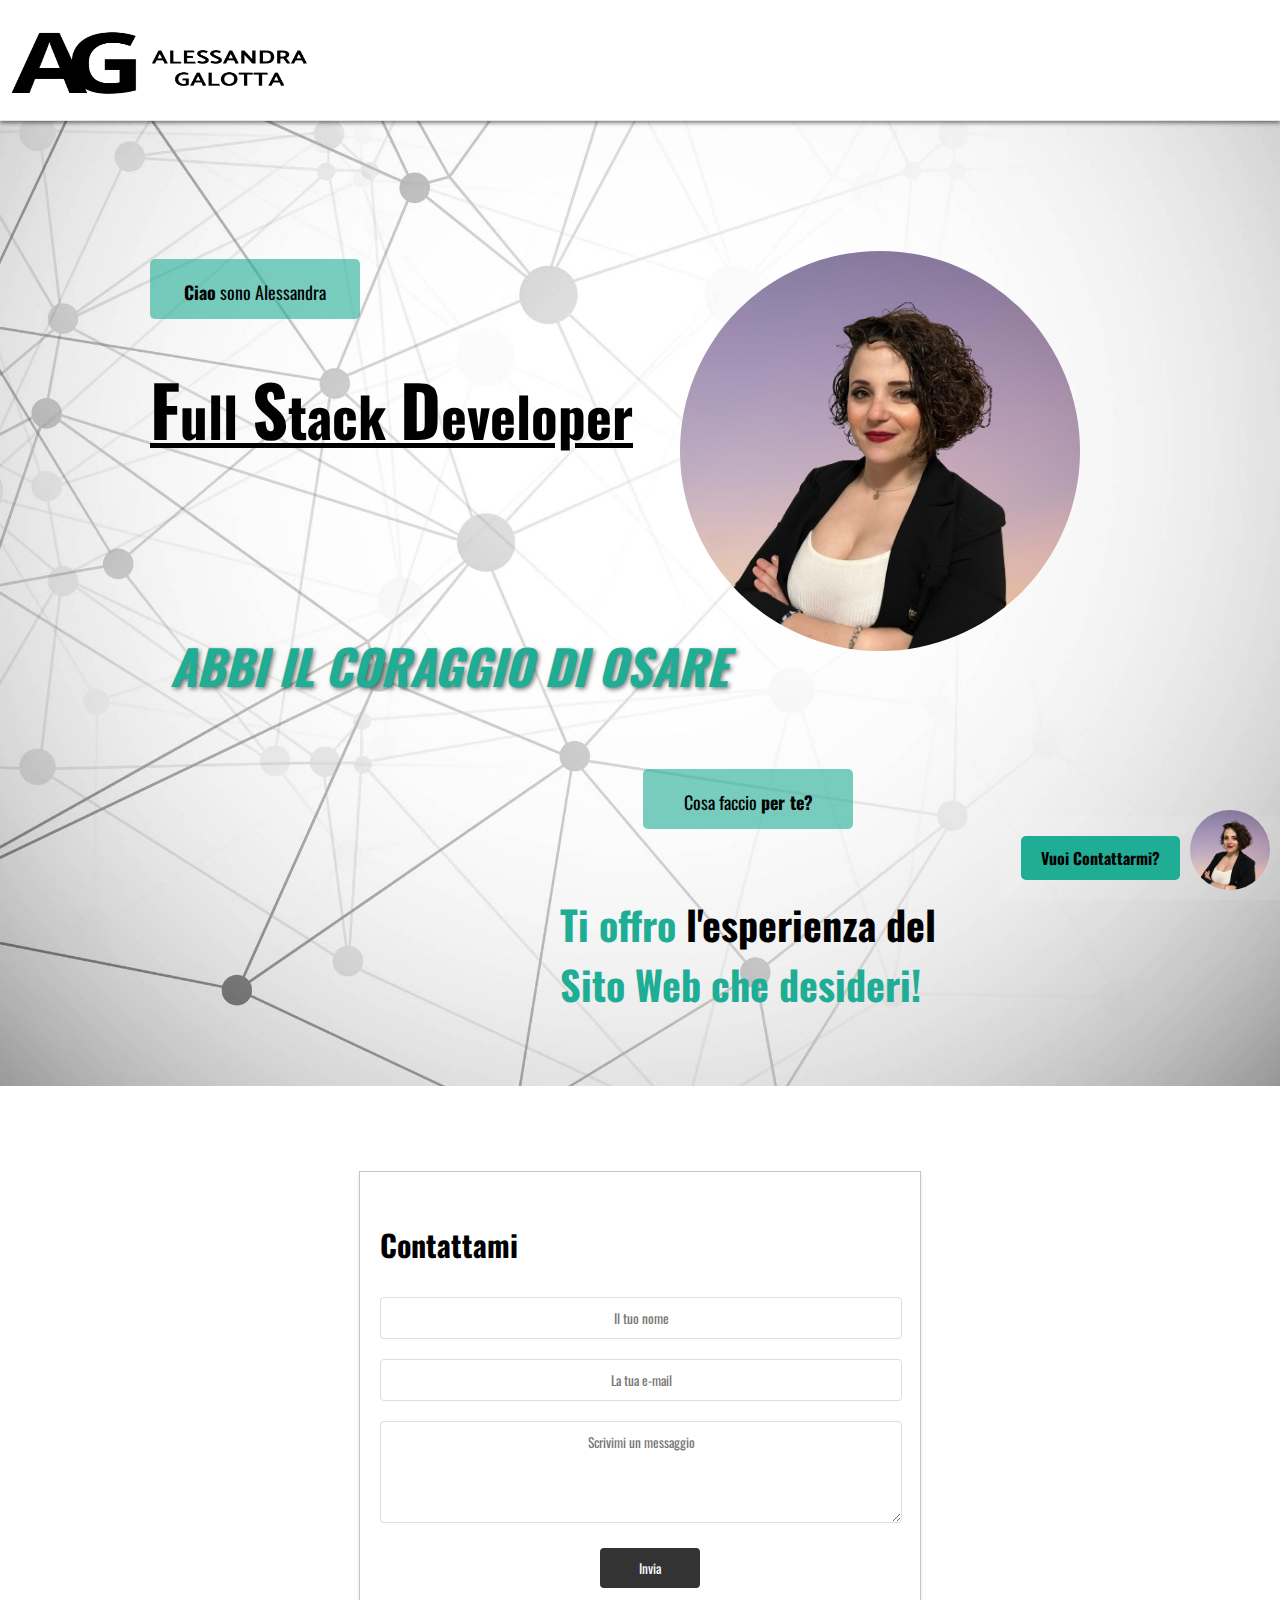
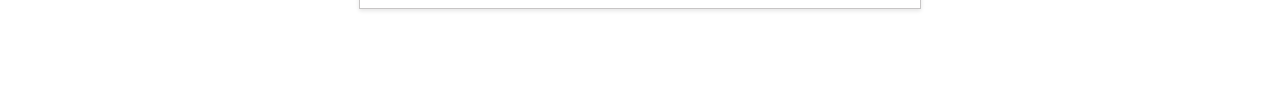
<file: index.html>
<!DOCTYPE html>
<html lang="en">
<head>
    <meta charset="UTF-8">
    <meta http-equiv="X-UA-Compatible" content="IE=edge">
    <meta name="viewport" content="width=device-width, initial-scale=1.0">
    <meta property="og:title" content="Alessandra Galotta ">
    <meta property="og:description" content="Full stack Developer, project and contact options">
    <link rel="stylesheet" href="assets/headers.css">
    <link rel="stylesheet" href="assets/footer.css">
    <link rel="stylesheet" href="assets/main.css">
    <link rel="stylesheet" href="assets/general-style.css">
    <link rel="preconnect" href="https://fonts.googleapis.com">
    <link rel="preconnect" href="https://fonts.gstatic.com" crossorigin>
    <link href="https://fonts.googleapis.com/css2?family=Montserrat:wght@400;700&family=Oswald:wght@400;500;700&family=Playfair+Display:ital,
    wght@0,400;0,500;0,700;1,400;1,700&family=Roboto:wght@400;500;700&family=UnifrakturMaguntia&display=swap" rel="stylesheet">
    <link rel="stylesheet" href="https://cdnjs.cloudflare.com/ajax/libs/font-awesome/5.15.3/css/all.min.css" />
    <link rel="icon" type="image/png" href="assets/Favicon/favicon-16x16.png">

    <title>Sito Personale Galotta Alessandra</title>
</head>

<body class="sfondo">

    <header class="header">
        <div class="left-section">
            <img class="logo" src="assets/Immagini/GiustoBlack White Simple Monochrome Initial Name Logo .png" alt="Logo Galotta Alessandra"><a href="index.html"></a>
        </div>
        <i class="fas fa-bars menu-icon"></i>
        <nav class="menu-options">
            <ul class="menu-a-tendina">
                <li><a href="index.html">Home</a></li>
                <li><a href="la-mia-storia.html">La Mia Storia</a></li>
                <li><a href="CV.html">Il Mio Curriculum</a></li>
                <li>
                    <a href="work">Work</a>
                    <ul class="sub-menu">
                        <li><a class="portfolio" href="#" >Portfolio</a></li>
                        <li><a class="github" href="https://github.com/" target="_blank" rel="noopener">Github</a></li>
                    </ul>
                </li>
            </ul>
        </nav>
    </header>


    <main>
        <div class="profilo">
            <img class="immagine-personale" src="assets/Immagini/Immagine-profilo.jpg" alt="foto Alessandra Galotta">
        </div>
        <div class="description">
            <p class="presentazione"><strong>Ciao</strong> sono Alessandra</p>
            <h1><span style="font-size: 70px;">F</span>ull <span style="font-size: 70px;">S</span>tack <span style="font-size: 70px;">D</span>eveloper</h1>
            <h2>
                <em> ABBI IL CORAGGIO DI OSARE</em>
            </h2>
        </div>

        <div class="what">
            <p class="presentazione">Cosa faccio <strong>per te?</strong></p>
            <h3 class="esperienza"><span style="color: rgb(32, 173, 150); font-size: 40px;">Ti offro</span> l'esperienza del <br><span style="color: rgb(32, 173, 150); font-size: 40px;"> Sito  Web che desideri!</span></h2>
        </div>
        <div class="contact-form">
            <h3>Contattami</h3>
            <form>
                <input type="text" placeholder="Il tuo nome" id="name" name="name" required>
                <input type="email" placeholder="La tua e-mail" id="email" name="email" required>
                <textarea id="message" placeholder="Scrivimi un messaggio" name="message" rows="4" required></textarea>
                <button type="submit">Invia</button>
            </form>
        </div>
    </main>


    <footer>
        <div class="immagine-piccola">
            <img class="immagine-personale-piccola" src="assets/Immagini/Immagine-profilo.jpg">
        </div>
        <div class="vuoicontattarmi">
            <div class="contact-button">Vuoi Contattarmi?</div>
            <div class="contact-options">
                <div class="option">
                    <a class="mail" href="mailto:example@example.com" rel="noopener">
                        <i class="fa fa-envelope"></i> Inviami una e-mail
                    </a>
                </div>
                <div class="option">
                    <a class="instagram" href="https://www.instagram.com/ale.galotta/" rel="noopener" target="_blank">
                        <i class="fab fa-instagram-square"></i> Scrivimi su Instagram
                    </a>
                </div>
            </div>
        </div>
        
    
    </footer>

    



</body>
</html>
</file>
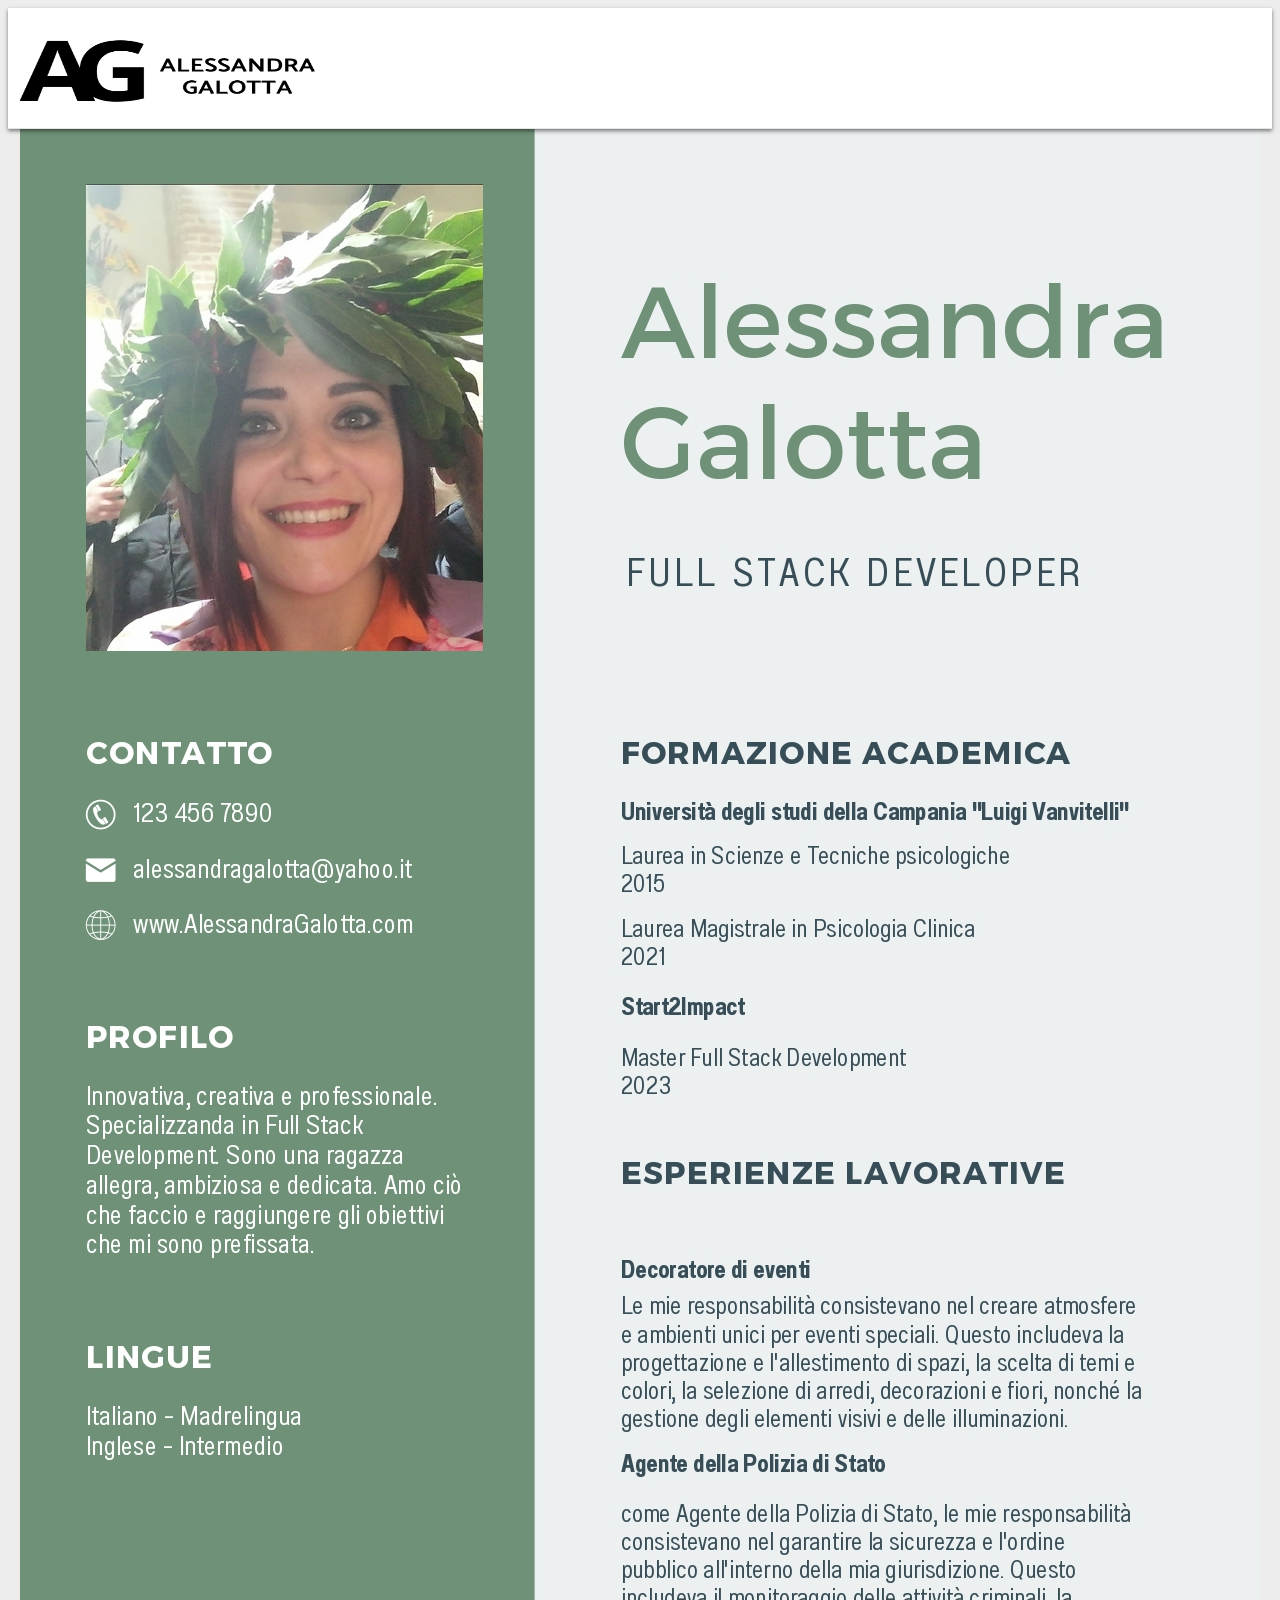
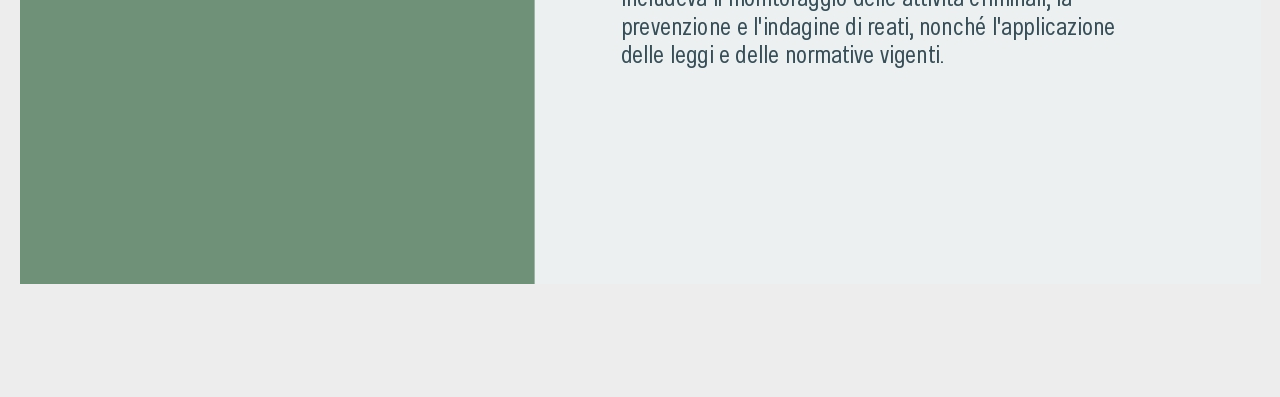
<file: CV.html>
<!DOCTYPE html>
<html lang="en">
<head>
    <meta charset="UTF-8">
    <meta name="viewport" content="width=device-width, initial-scale=1.0">
    <link rel="stylesheet" href="assets/headers.css">
    <link rel="stylesheet" href="assets/footer.css">
    <link rel="stylesheet" href="assets/footer-lamiastoria.css">
    <link rel="stylesheet" href="assets/main.css">
    <link rel="stylesheet" href="assets/main-lamiastoria.css">
    <link rel="stylesheet" href="assets/general-style.css">
    <link rel="preconnect" href="https://fonts.googleapis.com">
    <link rel="preconnect" href="https://fonts.gstatic.com" crossorigin>
    <link href="https://fonts.googleapis.com/css2?family=Montserrat:wght@400;700&family=Oswald:wght@400;500;700&family=Playfair+Display:ital,
    wght@0,400;0,500;0,700;1,400;1,700&family=Roboto:wght@400;500;700&family=UnifrakturMaguntia&display=swap" rel="stylesheet">
    <link rel="stylesheet" href="https://cdnjs.cloudflare.com/ajax/libs/font-awesome/5.15.3/css/all.min.css" />
    <link rel="icon" type="image/png" href="assets/Favicon/favicon-16x16.png">
    <title>Sito Personale Galotta Alessandra</title>
</head>
<body>
    <header class="header">
        <div class="left-section">
            <img class="logo" src="assets/Immagini/GiustoBlack White Simple Monochrome Initial Name Logo .png" alt="Logo Galotta Alessandra"><a href="index.html"></a>
        </div>
        <i class="fas fa-bars menu-icon"></i>
        <nav class="menu-options">
            <ul class="menu-a-tendina">
                <li><a href="index.html">Home</a></li>
                <li><a href="la-mia-storia.html">La Mia Storia</a></li>
                <li><a href="CV.html">Il Mio Curriculum</a></li>
                <li>
                    <a href="work">Work</a>
                    <ul class="sub-menu">
                        <li><a href="#">Portfolio</a></li>
                        <li><a class="github" href="https://github.com/" target="_blank" rel="noopener">Github</a></li>
                    </ul>
                </li>
            </ul>
        </nav>
    </header>
    <main>
        <div class="immagine-curriculum">
            <img alt="curriculum" src="assets/Immagini/Verde Semplice Moderno Curriculum Vitae_page-0001.jpg">
        </div>
    </main>
</body>
</html>
</file>
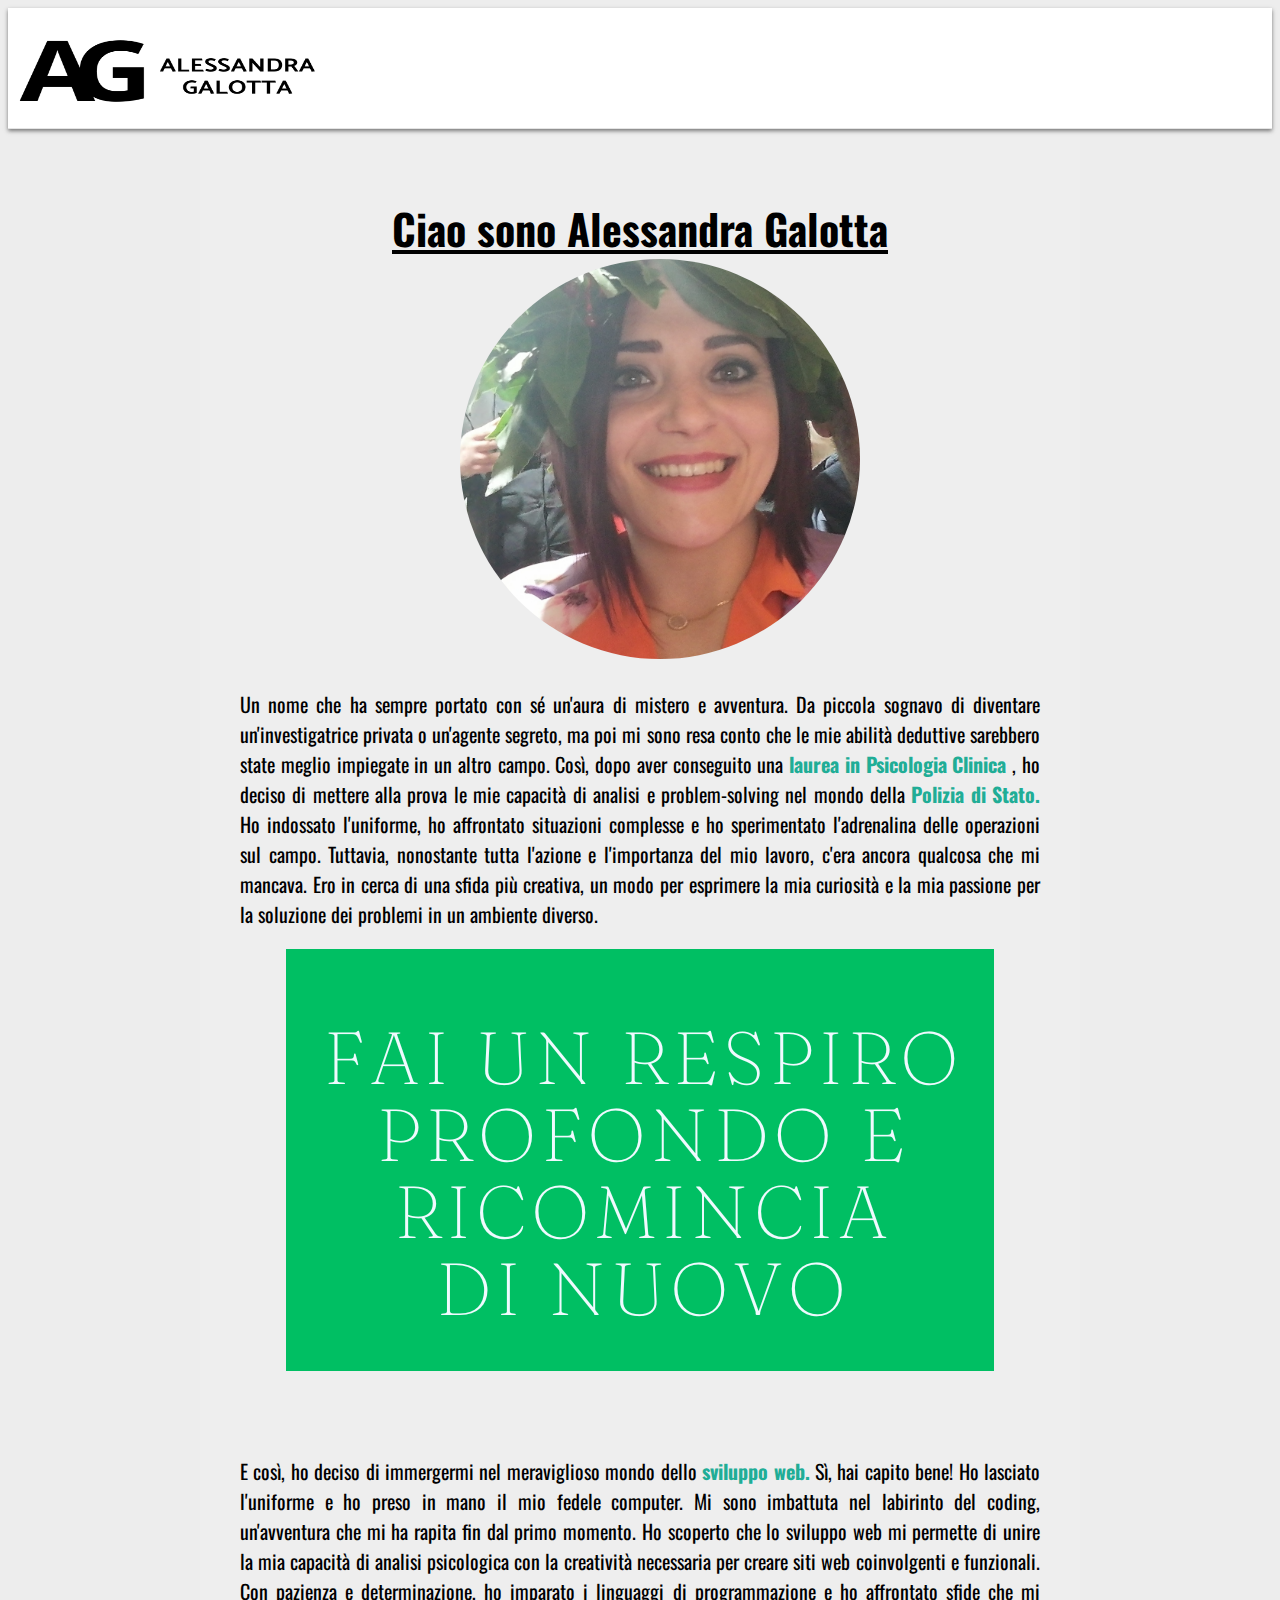
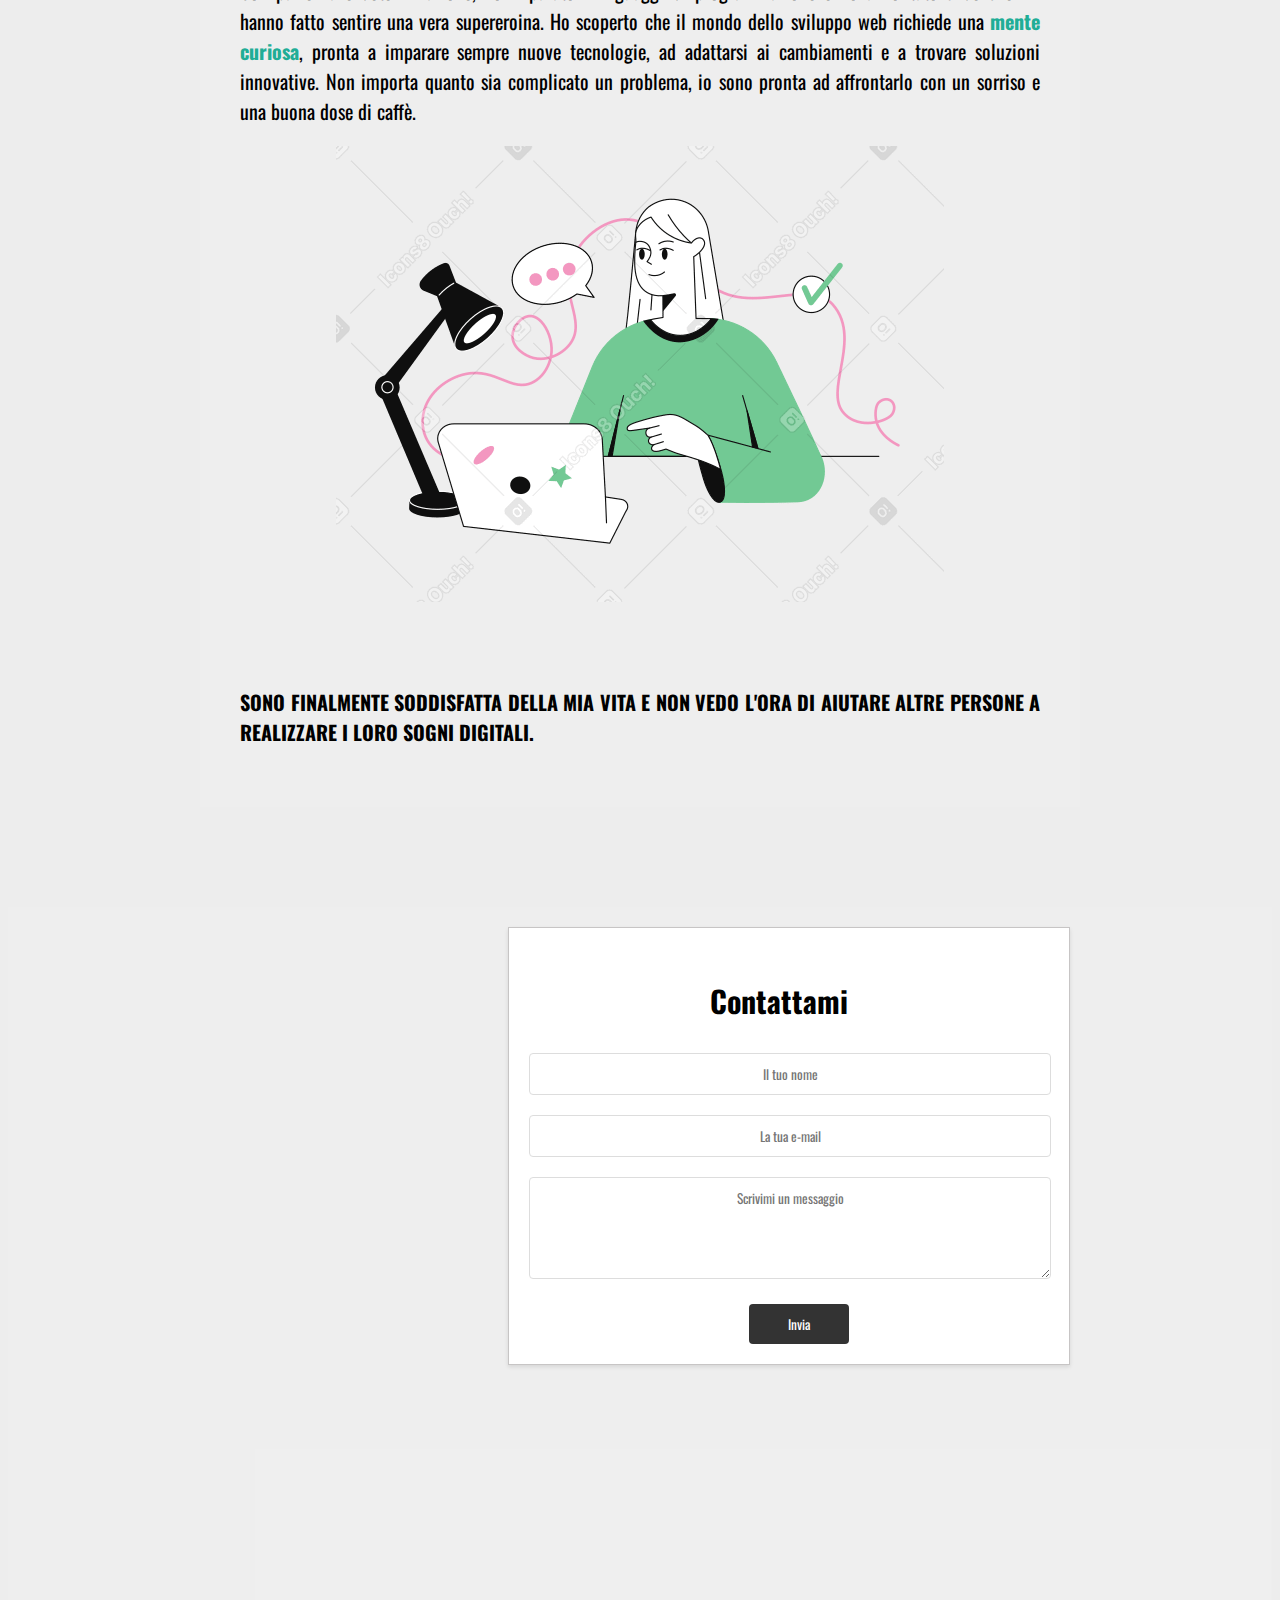
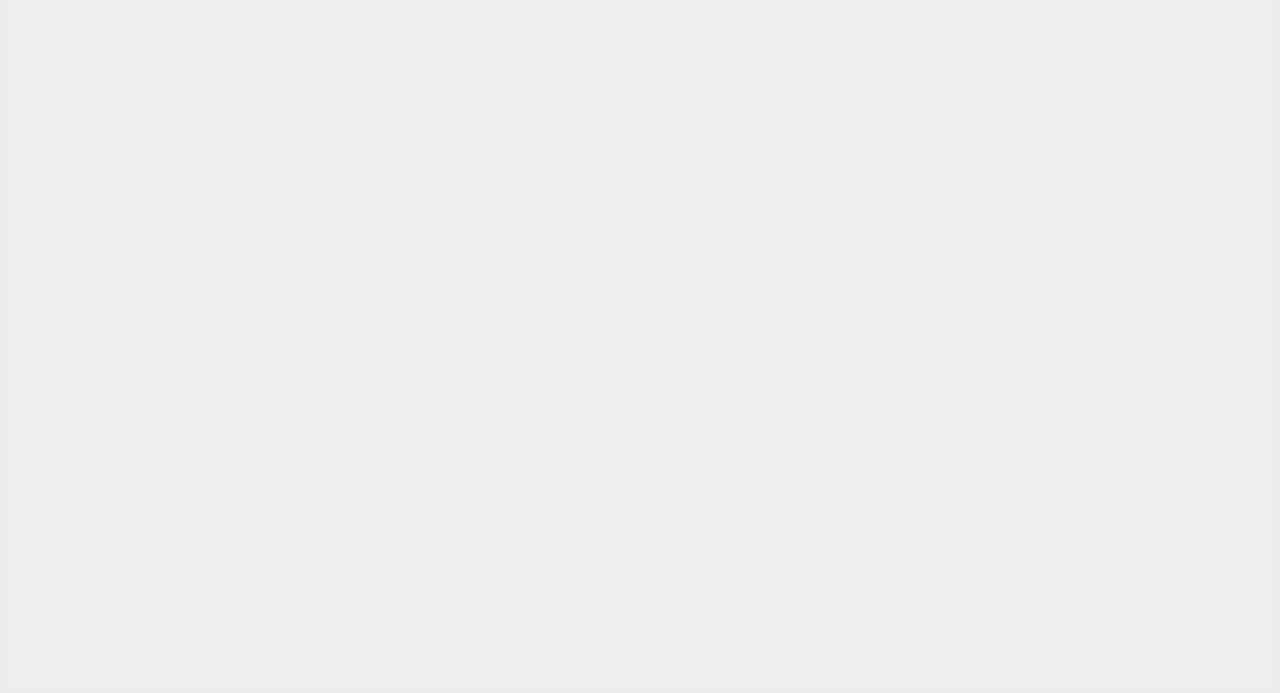
<file: la-mia-storia.html>
<!DOCTYPE html>
<html lang="en">
<head>
    <meta charset="UTF-8">
    <meta http-equiv="X-UA-Compatible" content="IE=edge">
    <meta name="viewport" content="width=device-width, initial-scale=1.0">
    <link rel="stylesheet" href="assets/headers.css">
    <link rel="stylesheet" href="assets/footer.css">
    <link rel="stylesheet" href="assets/footer-lamiastoria.css">
    <link rel="stylesheet" href="assets/main.css">
    <link rel="stylesheet" href="assets/main-lamiastoria.css">
    <link rel="stylesheet" href="assets/general-style.css">
    <link rel="preconnect" href="https://fonts.googleapis.com">
    <link rel="preconnect" href="https://fonts.gstatic.com" crossorigin>
    <link href="https://fonts.googleapis.com/css2?family=Montserrat:wght@400;700&family=Oswald:wght@400;500;700&family=Playfair+Display:ital,
    wght@0,400;0,500;0,700;1,400;1,700&family=Roboto:wght@400;500;700&family=UnifrakturMaguntia&display=swap" rel="stylesheet">
    <link rel="stylesheet" href="https://cdnjs.cloudflare.com/ajax/libs/font-awesome/5.15.3/css/all.min.css" />
    <link rel="icon" type="image/png" href="assets/Favicon/favicon-16x16.png">
    <title>Sito Personale Galotta Alessandra</title>

</head>
<body>
    
    <header class="header">
        <div class="left-section">
            <img class="logo" src="assets/Immagini/GiustoBlack White Simple Monochrome Initial Name Logo .png" alt="Logo Galotta Alessandra"><a href="index.html"></a>
        </div>
        <i class="fas fa-bars menu-icon"></i>
        <nav class="menu-options">
            <ul class="menu-a-tendina">
                <li><a href="index.html">Home</a></li>
                <li><a href="la-mia-storia.html">La Mia Storia</a></li>
                <li><a href="CV.html">Il Mio Curriculum</a></li>
                <li>
                    <a href="work">Work</a>
                    <ul class="sub-menu">
                        <li><a href="#">Portfolio</a></li>
                        <li><a class="github" href="https://github.com/" target="_blank" rel="noopener">Github</a></li>
                    </ul>
                </li>
            </ul>
        </nav>
    </header>
    <main>
        <div class="main-content">
            <h1>Ciao sono Alessandra Galotta</h1>
            <div class="profilo">
                <img class="immagine-personale" src="assets/Immagini/IMG_20210421_091356.jpg" alt="foto Alessandra Galotta">
            </div>
            
            <p class="bio">
                Un nome che ha sempre portato con sé un'aura di mistero e avventura. Da piccola sognavo di diventare un'investigatrice privata o un'agente segreto, ma poi mi sono resa conto che le mie abilità deduttive sarebbero state meglio impiegate in un altro campo.
                Così, dopo aver conseguito una <strong> laurea in Psicologia Clinica </strong>, ho deciso di mettere alla prova le mie capacità di analisi e problem-solving nel mondo della <strong>Polizia di Stato.</strong> Ho indossato l'uniforme, ho affrontato situazioni complesse e ho sperimentato l'adrenalina delle operazioni sul campo. Tuttavia, nonostante tutta l'azione e l'importanza del mio lavoro, c'era ancora qualcosa che mi mancava.
                Ero in cerca di una sfida più creativa, un modo per esprimere la mia curiosità e la mia passione per la soluzione dei problemi in un ambiente diverso.</p>
            
                <div class="immagine-motivazionale">
                    <img src="assets/Immagini/frase.png" alt="frase motivazionale:Fai un respiro profondo e ricomincia di nuovo">
                </div>
            <p class="bio"> E così, ho deciso di immergermi nel meraviglioso mondo dello <strong>sviluppo web.</strong>
                Sì, hai capito bene! Ho lasciato l'uniforme e ho preso in mano il mio fedele computer. Mi sono imbattuta nel labirinto del coding, un'avventura che mi ha rapita fin dal primo momento. Ho scoperto che lo sviluppo web mi permette di unire la mia capacità di analisi psicologica con la creatività necessaria per creare siti web coinvolgenti e funzionali.
                Con pazienza e determinazione, ho imparato i linguaggi di programmazione e ho affrontato sfide che mi hanno fatto sentire una vera supereroina. Ho scoperto che il mondo dello sviluppo web richiede una <strong> mente curiosa</strong>, pronta a imparare sempre nuove tecnologie, ad adattarsi ai cambiamenti e a trovare soluzioni innovative. Non importa quanto sia complicato un problema, io sono pronta ad affrontarlo con un sorriso e una buona dose di caffè.</p>

                <div class="ragazza-al-pc">
                    <img src="assets/Immagini/Ragazzaalpc.png" alt="Immagine di una ragazza al pc">
                </div>
            <p class="bio"><strong style="color: black; text-transform: uppercase;">Sono finalmente soddisfatta della mia vita e non vedo l'ora di aiutare altre persone a realizzare i loro sogni digitali. </strong></p>
            </p>
        </div>
    </main>
    <footer>
        <div class="contact-form-2">
            <h3>Contattami</h3>
            <form>
                
                <input type="text" placeholder="Il tuo nome" id="name" name="name" required>
                
                
                <input type="email" placeholder="La tua e-mail" id="email" name="email" required>
                
                
                <textarea id="message" placeholder="Scrivimi un messaggio" name="message" rows="4" required></textarea>
                
                <button type="submit">Invia</button>
            </form>
        </div>
    </footer>
</body>
</html>
</file>
<file: assets/headers.css>
header {
    display: flex;
    align-items: center;
    flex-direction: row;
    justify-content: space-between;
    top: 0;
    left: 0;
    right: 0;
    z-index: 100;
    height: 100px;
    background-color: white;
    border-bottom: 1px solid rgb(228, 228, 228);
    box-shadow: 0px 2px 4px rgba(0, 0, 0, 0.5);
    padding: 10px;
    position: relative;
}
.left-section {
    display: flex;
    align-items: center;
    margin-right: 1100px;
    background-color: rgba(255, 255, b255, 0.1);
   
   
}
.logo {
    width: 300px;
    height: 75px;
}
.menu-icon {
  font-size: 30px;
  cursor: pointer;
  margin-right: 50px;
  position: sticky;
}

.menu-options {
  display: none;
  position: absolute;
  top: 73px;
  right: 10px;
  background-color: white;
  padding: 10px;
  font-size: 20px;
  font-weight: bold;

}
.menu-options li:hover {
  background-color: rgb(32, 173, 150);
  
}

.menu-icon:hover + .menu-options,
.menu-options:hover {
  display: block;
  transition: .6s;

}

.menu-a-tendina {
  list-style-type: none;
  padding: 0;
  margin: 0;
  text-align: center;
  
}

.menu-a-tendina li {
  margin-bottom: 20px;
}
.menu-a-tendina li:hover {
  background-color: rgb(32, 173, 150);
}
.menu-a-tendina li a {
  text-decoration: none;
  color: #333;
}

.sub-menu {
  display: none;
  text-align: start;
  list-style: none;
  font-weight: normal;
}

.menu-a-tendina li:hover .sub-menu {
  display: block;
  margin-top: 10px;
  background-color: white;
  transition: 0.6s;
  text-align: center;
}
.portfolio, .github {
  background-color: white;
}
</file>
<file: assets/footer.css>
.immagine-personale-piccola {
    width: 80px;
    height: 80px;
    border-radius: 40px;
    object-fit: cover;
    position: fixed;
    bottom: 10px;
    right: 10px;
}

footer {
    position: fixed;
    bottom: 0;
    right: 0;
    background-color: rgba(255, 255, 255, 0.1);
    z-index: 100;
    padding: 20px;
}

.vuoicontattarmi {
    position: relative;
    display: inline-block;
}

.contact-button {
    font-size: 16px;
    font-weight: bold;
    padding: 10px 20px;
    background-color: rgb(32, 173, 150);
    border: none;
    border-radius: 5px;
    cursor: pointer;
    position: relative;
    margin-right: 80px;
}

.contact-options {
    display: none;
    position: absolute;
    bottom: 40px; 
    right: 65px;
    background-color: #f2f2f2;
    padding: 10px;
}

.contact-button:hover + .contact-options,
.contact-options:hover {
    display: block;
}

.option {
    margin-bottom: 0p;
}

.contact-options a {
    display: block;
    color: black;
    background-color: rgb(237, 236, 236);
    text-decoration: none;
    font-size: 14px;
    padding: 5px;
    width: 180px;
}

.contact-options a:hover {
    background-color:black; /* Cambia il colore quando si passa sopra con il cursore */
    color: rgb(237, 236, 236);
}

.contact-options a i {
    margin-right: 5px;
}
</file>
<file: assets/main.css>
main {
    position: relative;
    top: 0;
    z-index: 0;
    display: flex;
    flex-direction: column;
    align-items: center;
    justify-content: flex-end;
    min-height: 100vh;
    padding-bottom: 100px; /* Spazio per il footer */
}
.description {
    position: absolute;
    top: 120px;
    left: 150px;
    display: inline-block;
}
.presentazione {
    background-color: rgba(32, 173, 150, 0.6);
    font-size: 18px;
    border-radius: 5px;
    overflow: hidden;
    height: 40px;
    padding-top: 20px;
    padding-left: 5px;
    padding-right: 5px;
    margin-bottom: 25px;
    width: 200px;
    display: block;
    text-align: center;
}
h1 {
    font-size: 55px;
    margin-bottom: 150px;
    text-decoration: underline;
}

h2 {
    
    font-size: 48px;
    color: rgb(32, 173, 150);
    text-shadow: 2px 2px 4px rgba(0, 0, 0, 0.5);
    text-align: center;
    padding: 20px;
    background-color: rgba(255, 255, 255, 0.1);
    border: none;
    
}

.profilo {
    display: flex;
    flex-direction: row;
    justify-content: center;
    width: 400px;
    height: auto;
    right: 0;
    position: absolute;
    top: 50px;
    right: 550px;
}
.immagine-personale {
    width: 400px;
    height: 400px;
    border-radius: 200px;
    object-fit: cover;
}
.what {
    position: absolute;
    display: flex;
    flex-direction: column;
    justify-content: center;
    align-items: center;
    top: 630px;
    left: 560px;
}
.esperienza {
    font-size: 40px;
}
.profilo {
    margin-top: 80px;
    display: flex;
    justify-content: center;
    right: 200px;
    position: absolute;
}

.immagine-profilo {
    width: 400px;
    height: 400px;
    border-radius: 200px;
    object-fit: cover;
}
.contact-form {
    width: 500px;
    padding: 20px;
    background-color: #ffffff;
    box-shadow: 0 2px 4px rgba(0, 0, 0, 0.1);
    padding-right: 40px;
    margin-top: 1050px;
    border: 1px solid rgb(199, 197, 197);
}
h3 {
    font-size: 30px;
    color: black;
}

.contact-form input,
.contact-form textarea {
    width: 500px;
    padding: 10px;
    margin-bottom: 20px;
    border: 1px solid #dddddd;
    border-radius: 4px;
    text-align: center;
    
}

.contact-form button {
    display: block;
    width: 100px;
    padding: 10px;
    background-color: #333333;
    color: #ffffff;
    border: none;
    border-radius: 4px;
    cursor: pointer;
    margin-left: 220px;
}
</file>
<file: assets/general-style.css>
* {
    font-family: Oswald, Arial;
}
.sfondo {
background-image: url(Sfondo/9343.jpg);
background-repeat: no-repeat;
background-size: cover;
background-position: center;
margin: 0;
padding: 0;
height: 100vh;
}

@media screen and (max-width: 400px) {
    .profilo {
      position: static;
      width: auto;
      right: auto;
      top: auto;
      margin-bottom: 20px;
    }
    .description {
      position: static;
      top: auto;
      left: auto;
      margin-bottom: 20px;
    }
    
    .what {
      position: static;
      top: auto;
      left: auto;
    }
  }
  @media screen and (max-width: 820px) {
    .profilo {
      position: static;
      width: auto;
      right: auto;
      top: auto;
      margin-bottom: 20px;
    }
    
    .description {
      position: static;
      top: auto;
      left: auto;
      margin-bottom: 20px;
    }
    
    .what {
      position: static;
      top: auto;
      left: auto;
    }
  }
  @media screen and (max-width: 820px) {
    nav {
      font-size: 14px;
    }
    
    nav a {
      margin-right: 10px;
    }
  }
  
  @media screen and (max-width: 400px) {
    .header {
      position: relative;
    }
    
    nav menu-icon {
      flex-direction: column;
      align-items: flex-end;
      margin-top: 100px; /* altezza dell'header */
      position: static;
      top: 0;
      left: 0;
      width: 100%;
      box-sizing: border-box;
      padding-top: 20px;
      font-size: 16px;
      display: fixed;
    }
    
    nav a {
      margin-right: 0;
      margin-bottom: 10px;
    }
  }
</file>
<file: assets/footer-lamiastoria.css>
footer {
    color: #ffffff;
    padding: 20px;
    text-align: center;
    position: relative;
    background-color: rgba(255, 255, 255, 0.1);
}

.contact-form {
    width: 500px;
    margin: 0 auto;
    padding: 20px;
    background-color: #ffffff;
    box-shadow: 0 2px 4px rgba(0, 0, 0, 0.1);
    padding-right: 40px;
    margin-top: 60px;
}
h3 {
    font-size: 30px;
    color: black;
}

.contact-form input,
.contact-form textarea {
    width: 500px;
    padding: 10px;
    margin-bottom: 20px;
    border: 1px solid #dddddd;
    border-radius: 4px;
    text-align: center;
    
}

.contact-form button {
    display: block;
    width: 100px;
    padding: 10px;
    background-color: #333333;
    color: #ffffff;
    border: none;
    border-radius: 4px;
    cursor: pointer;
    margin-left: 220px;
}
</file>
<file: assets/main-lamiastoria.css>
.main-content {
    max-width: 800px;
    margin: 0 auto;
    padding: 40px;
    background-color: rgba(255, 255, 255, 0.1);
    text-align: center;
    position: relative;
}

h1 {
    font-size: 42px;
    margin-bottom: 430px;
    color: black;
}

.bio {
    font-size: 20px;
    line-height: 1.5;
    text-align: justify;
    color: black;
    margin-top: 80px;
    margin-bottom: 20px;
    padding-top: 0;
}

body {
    font-family: Oswald, Arial;
    background-color: #EDEDED;

}

strong {
    color: rgb(32, 173, 150);
}

.profilo {
    margin-top: 80px;
    display: flex;
    justify-content: center;
    left: 260px;
    position: absolute;
}

.immagine-personale {
    width: 400px;
    height: 400px;
    border-radius: 200px;
    object-fit: cover;
}
.contact-form-2 {
    width: 500px;
    padding: 20px;
    background-color: #ffffff;
    box-shadow: 0 2px 4px rgba(0, 0, 0, 0.1);
    padding-right: 40px;
    margin-bottom: 900px;
    margin-left: 480px;
    border: 1px solid rgb(199, 197, 197);
}
h3 {
    font-size: 30px;
    color: black;
}

.contact-form-2 input,
.contact-form-2 textarea {
    width: 500px;
    padding: 10px;
    margin-bottom: 20px;
    border: 1px solid #dddddd;
    border-radius: 4px;
    text-align: center;
    
}

.contact-form-2 button {
    display: block;
    width: 100px;
    padding: 10px;
    background-color: #333333;
    color: #ffffff;
    border: none;
    border-radius: 4px;
    cursor: pointer;
    margin-left: 220px;
}
</file>
